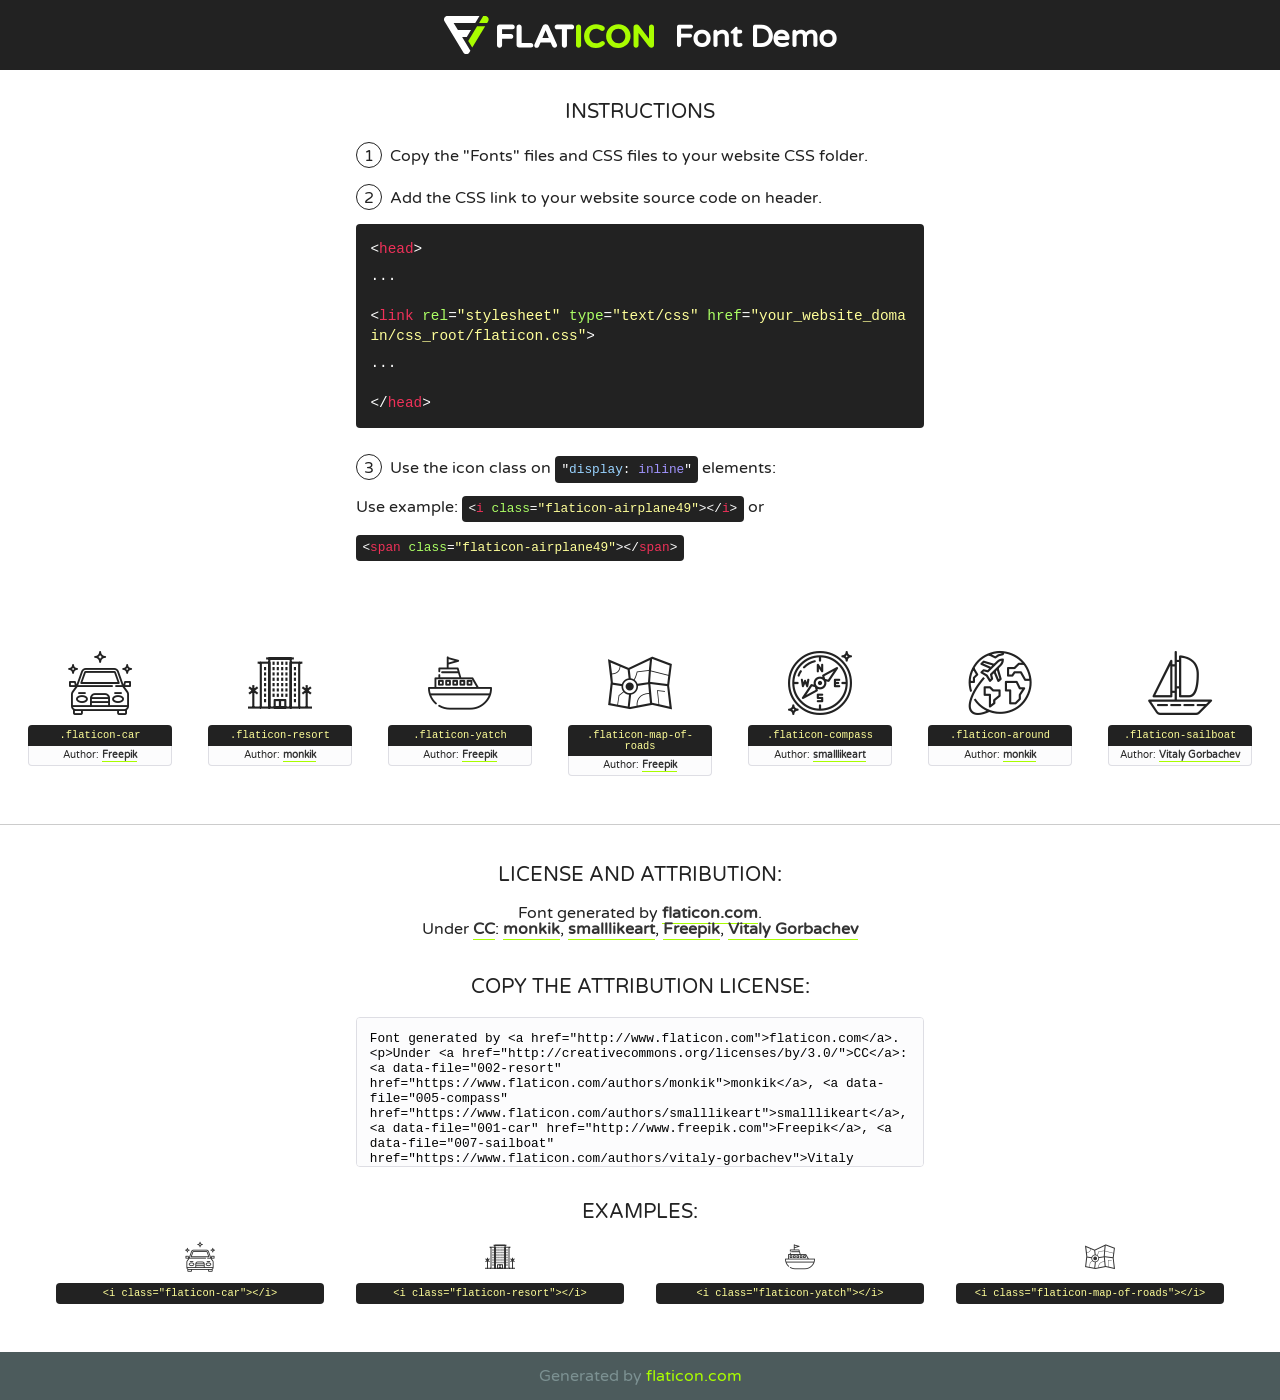
<file: core/static/core/fonts/flaticon/font/flaticon.html>
<!DOCTYPE html>
<!--
  Flaticon icon font: Flaticon
  Creation date: 05/07/2018 04:38
-->
<html>
<!DOCTYPE html>
<html>

<head>
    <title>Flaticon WebFont</title>
    <link href="http://fonts.googleapis.com/css?family=Varela+Round" rel="stylesheet" type="text/css" />
    <link rel="stylesheet" type="text/css" href="flaticon.css">
    <meta charset="UTF-8">
    <style>
    html, body, div, span, applet, object, iframe,
    h1, h2, h3, h4, h5, h6, p, blockquote, pre,
    a, abbr, acronym, address, big, cite, code,
    del, dfn, em, img, ins, kbd, q, s, samp,
    small, strike, strong, sub, sup, tt, var,
    b, u, i, center,
    dl, dt, dd, ol, ul, li,
    fieldset, form, label, legend,
    table, caption, tbody, tfoot, thead, tr, th, td,
    article, aside, canvas, details, embed, 
    figure, figcaption, footer, header, hgroup, 
    menu, nav, output, ruby, section, summary,
    time, mark, audio, video {
        margin: 0;
        padding: 0;
        border: 0;
        font-size: 100%;
        font: inherit;
        vertical-align: baseline;
    }
    /* HTML5 display-role reset for older browsers */
    article, aside, details, figcaption, figure, 
    footer, header, hgroup, menu, nav, section {
        display: block;
    }
    body {
        line-height: 1;
    }
    ol, ul {
        list-style: none;
    }
    blockquote, q {
        quotes: none;
    }
    blockquote:before, blockquote:after,
    q:before, q:after {
        content: '';
        content: none;
    }
    table {
        border-collapse: collapse;
        border-spacing: 0;
    }
    body {
        font-family: 'Varela Round', Helvetica, Arial, sans-serif;
        font-size: 16px;
        color: #222;
    }
    a {
        color: #333;
        border-bottom: 1px solid #a9fd00;
        font-weight: bold;
        text-decoration: none;
    }
    * {
        -moz-box-sizing: border-box;
        -webkit-box-sizing: border-box;
        box-sizing: border-box;
        margin: 0;
        padding: 0;
    }
    [class^="flaticon-"]:before, [class*=" flaticon-"]:before, [class^="flaticon-"]:after, [class*=" flaticon-"]:after {
        font-family: Flaticon;
        font-size: 30px;
        font-style: normal;
        margin-left: 20px;
        color: #333;
    }
    .wrapper {
        max-width: 600px;
        margin: auto;
        padding: 0 1em;
    }
    .title {
        font-size: 1.25em;
        text-align: center;
        margin-bottom: 1em;
        text-transform: uppercase;
    }
    header {
        text-align: center;
        background-color: #222;
        color: #fff;
        padding: 1em;
    }
    header .logo {
        width: 210px;
        height: 38px;
        display: inline-block;
        vertical-align: middle;
        margin-right: 1em;
        border: none;
    }
    header strong {
        font-size: 1.95em;
        font-weight: bold;
        vertical-align: middle;
        margin-top: 5px;
        display: inline-block;
    }
    .demo {
        margin: 2em auto;
        line-height: 1.25em;
    }
    .demo ul li {
        margin-bottom: 1em;
    }
    .demo ul li .num {
        color: #222;
        border-radius: 20px;
        display: inline-block;
        width: 26px;
        padding: 3px;
        height: 26px;
        text-align: center;
        margin-right: 0.5em;
        border: 1px solid #222;
    }
    .demo ul li code {
        background-color: #222;
        border-radius: 4px;
        padding: 0.25em 0.5em;
        display: inline-block;
        color: #fff;
        font-family: Consolas,Monaco,Lucida Console,Liberation Mono,DejaVu Sans Mono,Bitstream Vera Sans Mono,Courier New, monospace;
        font-weight: lighter;
        margin-top: 1em;
        font-size: 0.8em;
        word-break: break-all;
    }
    .demo ul li code.big {
        padding: 1em;
        font-size: 0.9em;
    }
    .demo ul li code .red {
        color: #EF3159;
    }
    .demo ul li code .green {
        color: #ACFF65;
    }
    .demo ul li code .yellow {
        color: #FFFF99;
    }
    .demo ul li code .blue {
        color: #99D3FF;
    }
    .demo ul li code .purple {
        color: #A295FF;
    }
    .demo ul li code .dots {
        margin-top: 0.5em;
        display: block;
    }
    #glyphs {
        border-bottom: 1px solid #ccc;
        padding: 2em 0;
        text-align: center;
    }
    .glyph {
        display: inline-block;
        width: 9em;
        margin: 1em;
        text-align: center;
        vertical-align: top;
        background: #FFF;
    }
    .glyph .glyph-icon {
        padding: 10px;
        display: block;
        font-family:"Flaticon";
        font-size: 64px;
        line-height: 1;
    }
    .glyph .glyph-icon:before {
        font-size: 64px;
        color: #222;
        margin-left: 0;
    }
    .class-name {
        font-size: 0.65em;
        background-color: #222;
        color: #fff;
        border-radius: 4px 4px 0 0;
        padding: 0.5em;
        color: #FFFF99;
        font-family: Consolas,Monaco,Lucida Console,Liberation Mono,DejaVu Sans Mono,Bitstream Vera Sans Mono,Courier New, monospace;
    }
    .author-name {
        font-size: 0.6em;
        background-color: #fcfcfd;
        border: 1px solid #DEDEE4;
        border-top: 0;
        border-radius: 0 0 4px 4px;
        padding: 0.5em;
    }
    .class-name:last-child {
        font-size: 10px;
        color:#888;
    }
    .class-name:last-child a {
        font-size: 10px;
        color:#555;
    }
    .class-name:last-child a:hover {
        color:#a9fd00;
    }
    .glyph > input {
        display: block;
        width: 100px;
        margin: 5px auto;
        text-align: center;
        font-size: 12px;
        cursor: text;
    }
    .glyph > input.icon-input {
        font-family:"Flaticon";
        font-size: 16px;
        margin-bottom: 10px;
    }
    .attribution .title {
        margin-top: 2em;
    }
    .attribution textarea {
        background-color: #fcfcfd;
        padding: 1em;
        border: none;
        box-shadow: none;
        border: 1px solid #DEDEE4;
        border-radius: 4px;
        resize: none;
        width: 100%;
        height: 150px;
        font-size: 0.8em;
        font-family: Consolas,Monaco,Lucida Console,Liberation Mono,DejaVu Sans Mono,Bitstream Vera Sans Mono,Courier New, monospace;
        -webkit-appearance: none;
    }
    .iconsuse {
        margin: 2em auto;
        text-align: center;
        max-width: 1200px;
    }
    .iconsuse:after {
        content: '';
        display: table;
        clear: both;
    }
    .iconsuse .image {
        float: left;
        width: 25%;
        padding: 0 1em;
    }
    .iconsuse .image p {
        margin-bottom: 1em;
    }
    .iconsuse .image span {
        display: block;
        font-size: 0.65em;
        background-color: #222;
        color: #fff;
        border-radius: 4px;
        padding: 0.5em;
        color: #FFFF99;
        margin-top: 1em;
        font-family: Consolas,Monaco,Lucida Console,Liberation Mono,DejaVu Sans Mono,Bitstream Vera Sans Mono,Courier New, monospace;
    }
    #footer {
        text-align: center;
        background-color: #4C5B5C;
        color: #7c9192;
        padding: 1em;
    }
    #footer a {
        border: none;
        color: #a9fd00;
        font-weight: normal;
    }
    @media (max-width: 960px) {
        .iconsuse .image {
            width: 50%;
        }
    }
    @media (max-width: 560px) {
        .iconsuse .image {
            width: 100%;
        }
    }
    </style>
</head>

<body class="characters-off">

    <header>
        <a href="http://www.flaticon.com" target="_blank" class="logo">
            <svg version="1.1" xmlns="http://www.w3.org/2000/svg" xmlns:xlink="http://www.w3.org/1999/xlink" xmlns:a="http://ns.adobe.com/AdobeSVGViewerExtensions/3.0/" viewBox="0 0 560.875 102.036" enable-background="new 0 0 560.875 102.036" xml:space="preserve">
                <defs>
                </defs>
                <g>
                    <g class="letters">
                        <path fill="#ffffff" d="M141.596,29.675c0-3.777,2.985-6.767,6.764-6.767h34.438c3.426,0,6.15,2.728,6.15,6.15
                        c0,3.43-2.724,6.149-6.15,6.149h-27.674v13.091h23.719c3.429,0,6.151,2.724,6.151,6.15c0,3.43-2.723,6.149-6.151,6.149h-23.719
                        v17.574c0,3.773-2.986,6.761-6.764,6.761c-3.779,0-6.764-2.989-6.764-6.761V29.675z"></path>
                        <path fill="#ffffff" d="M193.844,29.149c0-3.781,2.985-6.767,6.764-6.767c3.776,0,6.763,2.985,6.763,6.767v42.957h25.039
                        c3.426,0,6.149,2.726,6.149,6.153c0,3.425-2.723,6.15-6.149,6.15h-31.802c-3.779,0-6.764-2.986-6.764-6.768V29.149z"></path>
                        <path fill="#ffffff" d="M241.891,75.71l21.438-48.407c1.492-3.341,4.215-5.357,7.906-5.357h0.792
                        c3.686,0,6.323,2.017,7.815,5.357l21.439,48.407c0.436,0.967,0.701,1.845,0.701,2.723c0,3.602-2.809,6.501-6.414,6.501
                        c-3.161,0-5.269-1.845-6.499-4.655l-4.132-9.661h-27.059l-4.301,10.102c-1.144,2.631-3.426,4.214-6.237,4.214
                        c-3.517,0-6.24-2.81-6.24-6.325C241.1,77.64,241.451,76.677,241.891,75.71z M279.932,58.666l-8.521-20.297l-8.526,20.297H279.932
                        z"></path>
                        <path fill="#ffffff" d="M314.864,35.387H301.86c-3.429,0-6.239-2.813-6.239-6.238c0-3.429,2.811-6.24,6.239-6.24h39.533
                        c3.426,0,6.237,2.811,6.237,6.24c0,3.425-2.811,6.238-6.237,6.238h-13.001v42.785c0,3.773-2.99,6.761-6.764,6.761
                        c-3.779,0-6.764-2.989-6.764-6.761V35.387z"></path>
                        <path fill="#A9FD00" d="M352.615,29.149c0-3.781,2.985-6.767,6.767-6.767c3.774,0,6.761,2.985,6.761,6.767v49.024
                        c0,3.773-2.987,6.761-6.761,6.761c-3.781,0-6.767-2.989-6.767-6.761V29.149z"></path>
                        <path fill="#A9FD00" d="M374.132,53.836v-0.179c0-17.481,13.178-31.801,32.065-31.801c9.22,0,15.459,2.458,20.557,6.238
                        c1.402,1.054,2.637,2.985,2.637,5.357c0,3.692-2.985,6.59-6.681,6.59c-1.845,0-3.071-0.702-4.044-1.319
                        c-3.776-2.813-7.729-4.393-12.562-4.393c-10.364,0-17.831,8.611-17.831,19.154v0.173c0,10.542,7.291,19.329,17.831,19.329
                        c5.715,0,9.492-1.756,13.359-4.834c1.049-0.874,2.458-1.491,4.039-1.491c3.429,0,6.325,2.813,6.325,6.236
                        c0,2.106-1.056,3.78-2.282,4.834c-5.539,4.834-12.036,7.733-21.878,7.733C387.572,85.464,374.132,71.493,374.132,53.836z"></path>
                        <path fill="#A9FD00" d="M433.009,53.836v-0.179c0-17.481,13.79-31.801,32.766-31.801c18.981,0,32.592,14.143,32.592,31.628v0.173
                        c0,17.483-13.785,31.807-32.769,31.807C446.625,85.464,433.009,71.32,433.009,53.836z M484.224,53.836v-0.179
                        c0-10.539-7.725-19.326-18.626-19.326c-10.893,0-18.449,8.611-18.449,19.154v0.173c0,10.542,7.73,19.329,18.626,19.329
                        C476.676,72.986,484.224,64.378,484.224,53.836z"></path>
                        <path fill="#A9FD00" d="M506.233,29.321c0-3.774,2.99-6.763,6.767-6.763h1.401c3.252,0,5.183,1.583,7.029,3.953l26.093,34.265
                        V29.059c0-3.692,2.99-6.677,6.681-6.677c3.683,0,6.671,2.985,6.671,6.677v48.934c0,3.78-2.987,6.765-6.764,6.765h-0.436
                        c-3.257,0-5.188-1.581-7.034-3.953l-27.056-35.492v32.944c0,3.687-2.985,6.676-6.678,6.676c-3.683,0-6.673-2.989-6.673-6.676
                        V29.321z"></path>
                    </g>
                    <g class="insignia">
                        <path fill="#ffffff" d="M48.372,56.137h12.517l11.156-18.537H37.186L25.688,18.539h57.825L94.668,0H9.271
                        C5.925,0,2.842,1.801,1.198,4.716c-1.644,2.907-1.593,6.482,0.134,9.343l50.38,83.501c1.678,2.781,4.689,4.476,7.938,4.476
                        c3.246,0,6.257-1.695,7.935-4.476l2.898-4.804L48.372,56.137z"></path>
                        <g class="i">
                            <path fill="#A9FD00" d="M93.575,18.539h0.031v0.004l21.652,0.004l2.705-4.488c1.727-2.861,1.778-6.436,0.133-9.343
                            C116.454,1.801,113.371,0,110.026,0h-5.294L93.575,18.539z"></path>
                            <polygon fill="#A9FD00" points="88.291,27.356 64.725,66.486 75.519,84.404 109.942,27.356"></polygon>
                        </g>
                    </g>
                </g>
            </svg>
        </a>
        <strong>Font Demo</strong>
    </header>


    <section class="demo wrapper">

        <p class="title">Instructions</p>

        <ul>
            <li>
                <span class="num">1</span>Copy the "Fonts" files and CSS files to your website CSS folder.
            </li>
            <li>
                <span class="num">2</span>Add the CSS link to your website source code on header.
                <code class="big">
                    &lt;<span class="red">head</span>&gt;
                    <br/><span class="dots">...</span>
                    <br/>&lt;<span class="red">link</span> <span class="green">rel</span>=<span class="yellow">"stylesheet"</span> <span class="green">type</span>=<span class="yellow">"text/css"</span> <span class="green">href</span>=<span class="yellow">"your_website_domain/css_root/flaticon.css"</span>&gt;
                    <br/><span class="dots">...</span>
                    <br/>&lt;/<span class="red">head</span>&gt;
                </code>
            </li>

            <li>
                <p>
                    <span class="num">3</span>Use the icon class on <code>"<span class="blue">display</span>:<span class="purple"> inline</span>"</code> elements:
                    <br />
                    Use example: <code>&lt;<span class="red">i</span> <span class="green">class</span>=<span class="yellow">&quot;flaticon-airplane49&quot;</span>&gt;&lt;/<span class="red">i</span>&gt;</code> or <code>&lt;<span class="red">span</span> <span class="green">class</span>=<span class="yellow">&quot;flaticon-airplane49&quot;</span>&gt;&lt;/<span class="red">span</span>&gt;</code>
            </li>
        </ul>

    </section>




   <section id="glyphs">          
    
      
        <div class="glyph"><div class="glyph-icon flaticon-car"></div>
            <div class="class-name">.flaticon-car</div>
            <div class="author-name">Author: <a data-file="001-car" href="http://www.freepik.com">Freepik</a> </div> 
        </div>        
        
        <div class="glyph"><div class="glyph-icon flaticon-resort"></div>
            <div class="class-name">.flaticon-resort</div>
            <div class="author-name">Author: <a data-file="002-resort" href="https://www.flaticon.com/authors/monkik">monkik</a> </div> 
        </div>        
        
        <div class="glyph"><div class="glyph-icon flaticon-yatch"></div>
            <div class="class-name">.flaticon-yatch</div>
            <div class="author-name">Author: <a data-file="003-yatch" href="http://www.freepik.com">Freepik</a> </div> 
        </div>        
        
        <div class="glyph"><div class="glyph-icon flaticon-map-of-roads"></div>
            <div class="class-name">.flaticon-map-of-roads</div>
            <div class="author-name">Author: <a data-file="004-map-of-roads" href="http://www.freepik.com">Freepik</a> </div> 
        </div>        
        
        <div class="glyph"><div class="glyph-icon flaticon-compass"></div>
            <div class="class-name">.flaticon-compass</div>
            <div class="author-name">Author: <a data-file="005-compass" href="https://www.flaticon.com/authors/smalllikeart">smalllikeart</a> </div> 
        </div>        
        
        <div class="glyph"><div class="glyph-icon flaticon-around"></div>
            <div class="class-name">.flaticon-around</div>
            <div class="author-name">Author: <a data-file="006-around" href="https://www.flaticon.com/authors/monkik">monkik</a> </div> 
        </div>        
        
        <div class="glyph"><div class="glyph-icon flaticon-sailboat"></div>
            <div class="class-name">.flaticon-sailboat</div>
            <div class="author-name">Author: <a data-file="007-sailboat" href="https://www.flaticon.com/authors/vitaly-gorbachev">Vitaly Gorbachev</a> </div> 
        </div>        
        

    </section>



    <section class="attribution wrapper"   style="text-align:center;">

      <div class="title">License and attribution:</div><div class="attrDiv">Font generated by <a href="http://www.flaticon.com">flaticon.com</a>. <div><p>Under <a href="http://creativecommons.org/licenses/by/3.0/">CC</a>: <a data-file="002-resort" href="https://www.flaticon.com/authors/monkik">monkik</a>, <a data-file="005-compass" href="https://www.flaticon.com/authors/smalllikeart">smalllikeart</a>, <a data-file="001-car" href="http://www.freepik.com">Freepik</a>, <a data-file="007-sailboat" href="https://www.flaticon.com/authors/vitaly-gorbachev">Vitaly Gorbachev</a></p>  </div>
      </div>
      <div class="title">Copy the Attribution License:</div>

    <textarea onclick="this.focus();this.select();">Font generated by &lt;a href=&quot;http://www.flaticon.com&quot;&gt;flaticon.com&lt;/a&gt;. <p>Under <a href="http://creativecommons.org/licenses/by/3.0/">CC</a>: <a data-file="002-resort" href="https://www.flaticon.com/authors/monkik">monkik</a>, <a data-file="005-compass" href="https://www.flaticon.com/authors/smalllikeart">smalllikeart</a>, <a data-file="001-car" href="http://www.freepik.com">Freepik</a>, <a data-file="007-sailboat" href="https://www.flaticon.com/authors/vitaly-gorbachev">Vitaly Gorbachev</a></p>  
     </textarea>

    </section>

    <section class="iconsuse">

          <div class="title">Examples:</div>            
             
            <div class="image">
                <p>
                    <i class="glyph-icon flaticon-car"></i> 
                    <span>&lt;i class=&quot;flaticon-car&quot;&gt;&lt;/i&gt;</span>
                </p>
            </div>
            
            <div class="image">
                <p>
                    <i class="glyph-icon flaticon-resort"></i> 
                    <span>&lt;i class=&quot;flaticon-resort&quot;&gt;&lt;/i&gt;</span>
                </p>
            </div>
            
            <div class="image">
                <p>
                    <i class="glyph-icon flaticon-yatch"></i> 
                    <span>&lt;i class=&quot;flaticon-yatch&quot;&gt;&lt;/i&gt;</span>
                </p>
            </div>
            
            <div class="image">
                <p>
                    <i class="glyph-icon flaticon-map-of-roads"></i> 
                    <span>&lt;i class=&quot;flaticon-map-of-roads&quot;&gt;&lt;/i&gt;</span>
                </p>
            </div>
                       
        </div>
                            
    </section>

<div id="footer">
    <div>Generated by <a href="http://www.flaticon.com">flaticon.com</a>
    </div>
</div>



</body>
</html>
</file>
<file: core/static/core/fonts/flaticon/font/flaticon.css>
/*
  	Flaticon icon font: Flaticon
  	Creation date: 05/07/2018 04:38
  	*/

@font-face {
  font-family: "Flaticon";
  src: url("./Flaticon.eot");
  src: url("./Flaticon.eot?#iefix") format("embedded-opentype"),
       url("./Flaticon.woff") format("woff"),
       url("./Flaticon.ttf") format("truetype"),
       url("./Flaticon.svg#Flaticon") format("svg");
  font-weight: normal;
  font-style: normal;
}

@media screen and (-webkit-min-device-pixel-ratio:0) {
  @font-face {
    font-family: "Flaticon";
    src: url("./Flaticon.svg#Flaticon") format("svg");
  }
}

[class^="flaticon-"]:before, [class*=" flaticon-"]:before,
[class^="flaticon-"]:after, [class*=" flaticon-"]:after {   
  font-family: Flaticon;
  font-style: normal;
}

.flaticon-car:before { content: "\f100"; }
.flaticon-resort:before { content: "\f101"; }
.flaticon-yatch:before { content: "\f102"; }
.flaticon-map-of-roads:before { content: "\f103"; }
.flaticon-compass:before { content: "\f104"; }
.flaticon-around:before { content: "\f105"; }
.flaticon-sailboat:before { content: "\f106"; }
</file>
